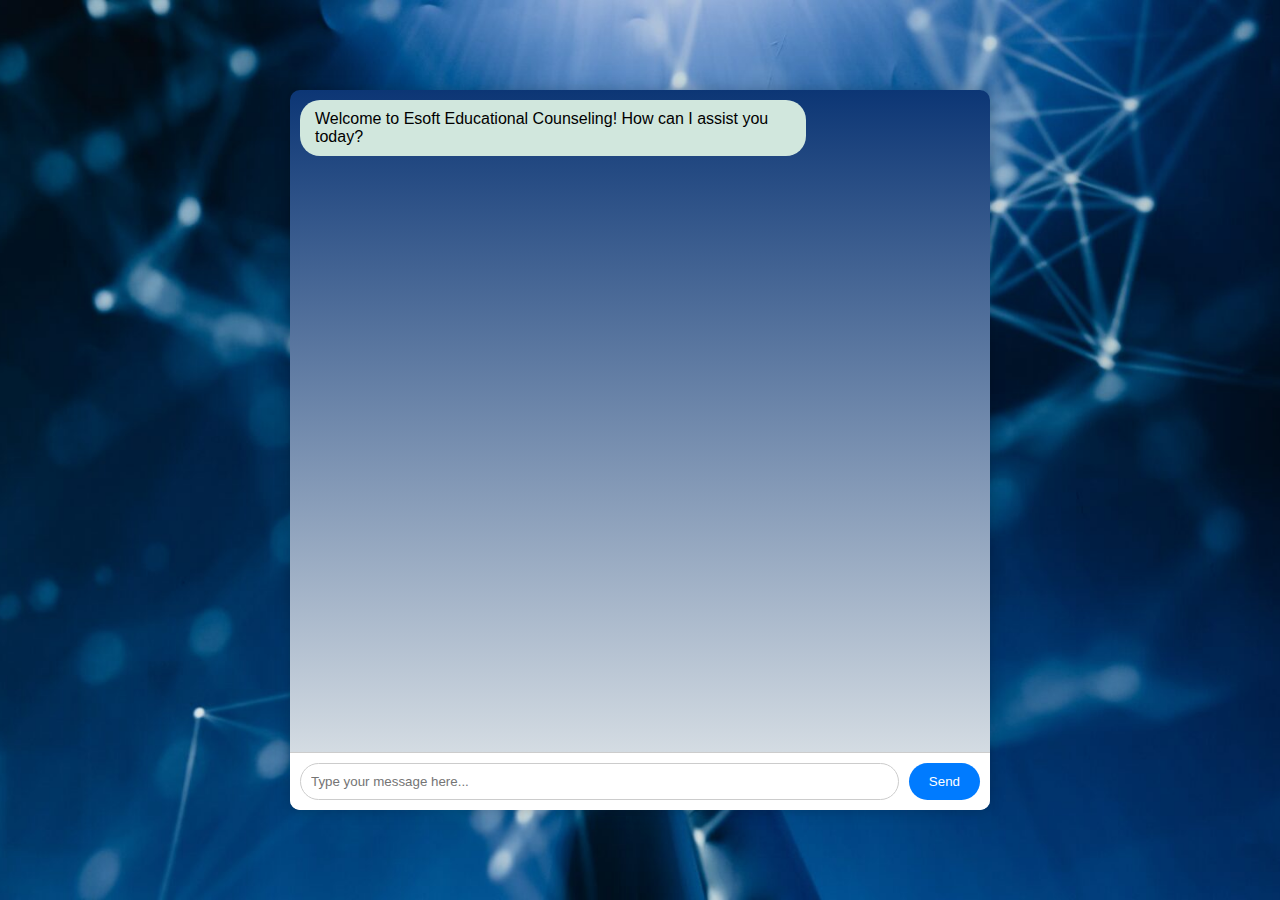
<file: index.html>
<!DOCTYPE html>
<html lang="en">
<head>
    <meta charset="UTF-8">
    <meta name="viewport" content="width=device-width, initial-scale=1.0">
    <title>Esoft Educational Counseling Chatbot</title>
    <link rel="stylesheet" href="style.css">
</head>
<body>
    <div class="chat-container">
        <div class="chat-box" id="chat-box">
            <div class="message bot-message">Welcome to Esoft Educational Counseling! How can I assist you today?</div>
        </div>
        <div class="input-box">
            <input type="text" id="user-input" placeholder="Type your message here...">
            <button onclick="sendMessage()">Send</button>
        </div>
    </div>
    <script src="script.js"></script>
    
</body>
</html>
</file>
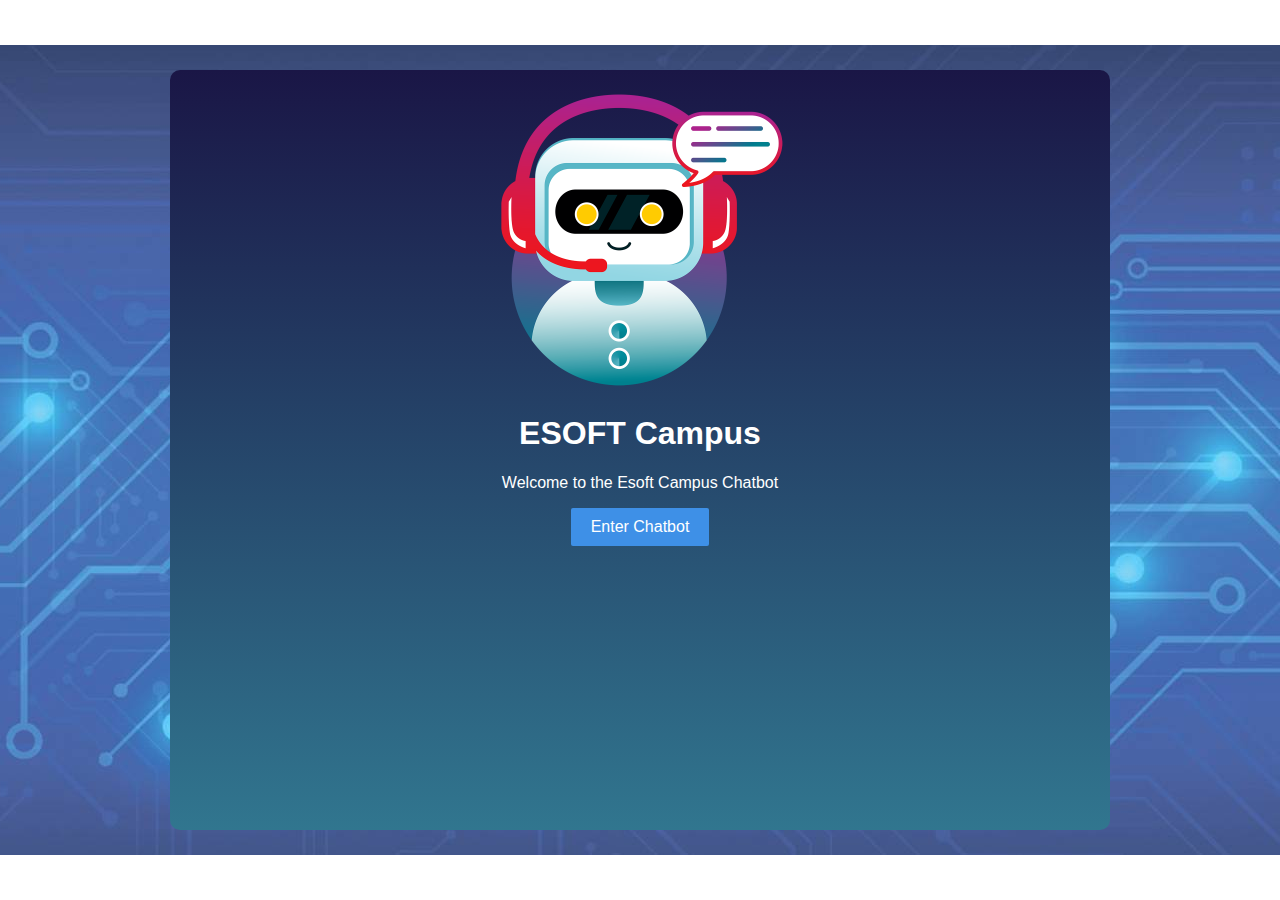
<file: welcome.html>
<!DOCTYPE html>
<html>

<head>
    <title>ESOFT Campus Chatbot</title>
    <style>
        body {
            background: url('img11.jpg') no-repeat center center fixed;
            /* background-image: linear-gradient(to bottom, #291ba7, #4ac0ee); */
            color: white;
            font-family: sans-serif;
            display: flex;
            justify-content: center;
            align-items: center;
            min-height: 100vh;
            margin: 0;
        }

        .container {
            /* background-color: #222; */
            background-image: linear-gradient(to bottom, #1a1646, #31768f);
            border-radius: 10px;
            padding: 20px;
            text-align: center;
            width: 100vh;
            height: 80vh;
        }

        .robot-icon {
            width: 300px;
            height: 300px;
        }

        .button {
            background-color: #3e90e7;
            color: white;
            padding: 10px 20px;
            border: none;
            border-radius: 2px;
            font-size: 16px;
            cursor: pointer;
        }
    </style>
</head>

<body>

    <div class="container">
        <img src="chatbot.png" alt="Robot Icon" class="robot-icon">
        <h1>ESOFT Campus</h1>
        <p>Welcome to the Esoft Campus Chatbot</p>
        <button class="button" onclick="window.location.href='index.html';">Enter Chatbot</button>
    </div>

</body>

</html>
</file>
<file: style.css>
body {
    font-family: Arial, sans-serif;
    background: url('img12.jpg') no-repeat center center fixed;
    background-size: cover;
    display: flex;
    justify-content: center;
    align-items: center;
    height: 100vh;
    margin: 0;
}

.chat-container {
    /* background-color: rgba(255, 255, 255, 0.9); */
    /* background-color: rgba(9, 17, 56, 0.9); */
    background-image: linear-gradient(to bottom, #0c3675, #e5eaec);
    box-shadow: 0 0 15px rgba(0, 0, 0, 0.2);
    width: 700px;
    border-radius: 10px;
    overflow: hidden;
    display: flex;
    flex-direction: column;
    margin: 20px;
    height: 80vh;
}

.chat-box {
    flex: 1;
    padding: 10px;
    margin-bottom: 10px;
    overflow-y: auto;
    display: flex;
    flex-direction: column;
}

.message {
    padding: 10px 15px;
    border-radius: 20px;
    margin-bottom: 10px;
    max-width: 70%;
    height: 5vh;
    word-wrap: break-word;
}

.bot-message {
    background-color: #d1e7dd;
    align-self: flex-start;
    height: auto;
}

.user-message {
    background-color: #cfe2ff;
    align-self: flex-end;
}

.input-box {
    display: flex;
    padding: 10px;
    border-top: 1px solid #ccc;
    background-color: #fff;
}

input[type="text"] {
    flex: 1;
    padding: 10px;
    border: 1px solid #ccc;
    border-radius: 20px;
    outline: none;
    margin-right: 10px;
    box-sizing: border-box;
}

button {
    padding: 10px 20px;
    border: none;
    background-color: #007bff;
    color: #fff;
    border-radius: 20px;
    cursor: pointer;
    transition: background-color 0.3s;
}

button:hover {
    background-color: #0056b3;
}

@media (max-width: 600px) {
    .chat-container {
        width: 100%;
        margin: 0;
        border-radius: 0;
    }

    .input-box {
        padding: 5px;
    }

    input[type="text"] {
        padding: 8px;
    }

    button {
        padding: 8px 16px;
    }
}
</file>
